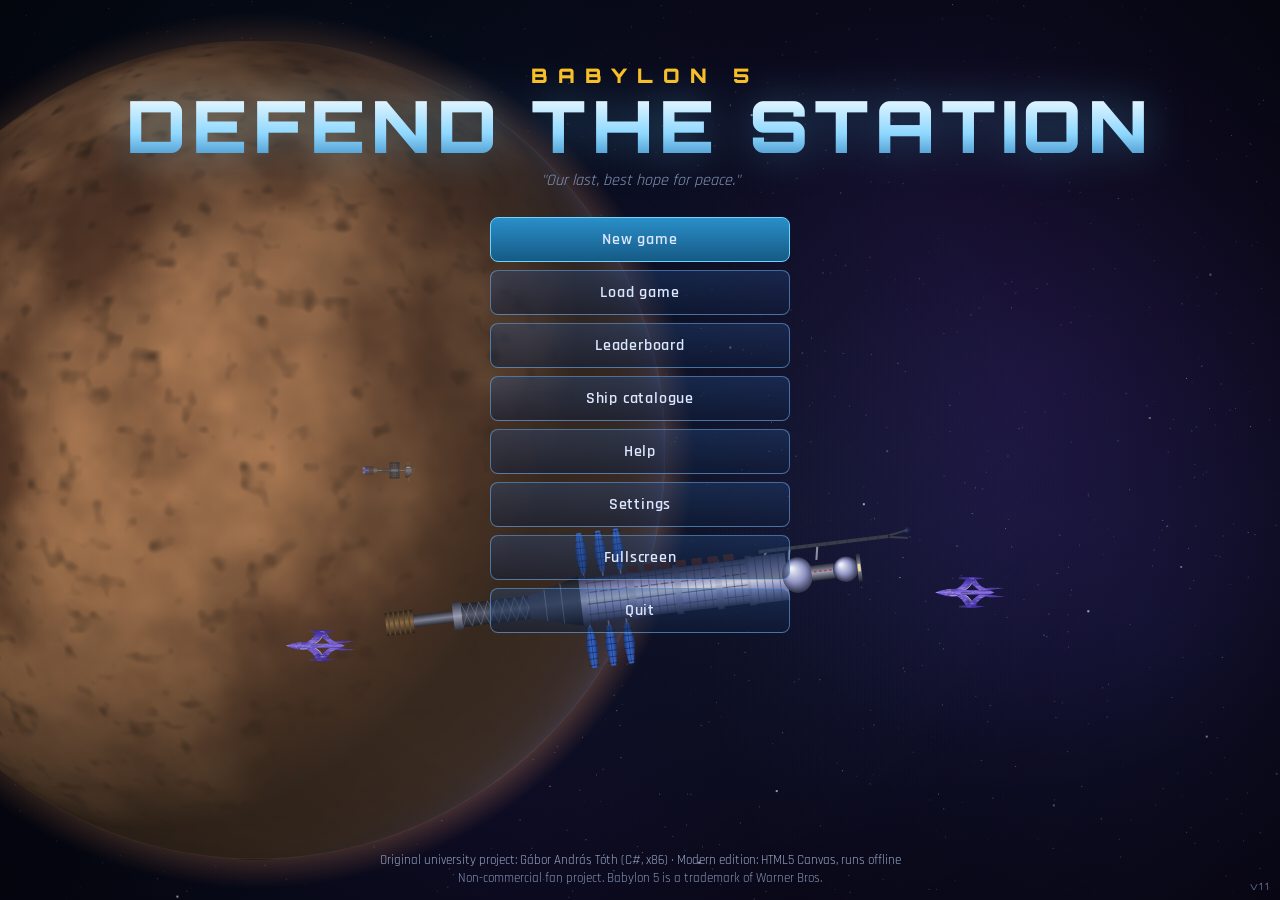
<file: index.html>
<!doctype html>
<html lang="hu">
<head>
  <meta charset="utf-8">
  <meta name="viewport" content="width=device-width, initial-scale=1, maximum-scale=1, user-scalable=no, viewport-fit=cover">
  <meta name="theme-color" content="#04050d">
  <meta name="mobile-web-app-capable" content="yes">
  <meta name="apple-mobile-web-app-capable" content="yes">
  <meta name="apple-mobile-web-app-status-bar-style" content="black-translucent">
  <meta name="apple-mobile-web-app-title" content="B5 Defend">
  <link rel="manifest" href="manifest.webmanifest">
  <link rel="apple-touch-icon" href="icons/icon-180.png">
  <title>Babylon 5 – Defend The Station</title>
  <link rel="icon" type="image/png" href="icons/icon-192.png">
  <link rel="preconnect" href="https://fonts.googleapis.com">
  <link rel="stylesheet" href="https://fonts.googleapis.com/css2?family=Orbitron:wght@500;700;900&family=Rajdhani:wght@400;500;600;700&display=swap">
  <link rel="stylesheet" href="style.css">
</head>
<body>
  <canvas id="cv"></canvas>

  <!-- ===== Felső sáv ===== -->
  <header id="hud-top" class="hud hidden">
    <div class="ht-block">
      <div class="ht-label" data-i18n="hud.wave">Hullám</div><div class="ht-val" id="ht-wave">1</div>
    </div>
    <div class="ht-block">
      <div class="ht-label" data-i18n="hud.round">Kör</div><div class="ht-val" id="ht-round">1</div>
    </div>
    <div class="ht-station">
      <div class="ht-label" data-i18n="hud.station">Babylon 5 állomás</div>
      <div class="sbar"><div class="sbar-fill shield" id="ht-shield"></div><span id="ht-shield-t"></span></div>
      <div class="sbar"><div class="sbar-fill hull" id="ht-hull"></div><span id="ht-hull-t"></span></div>
    </div>
    <div class="ht-block">
      <div class="ht-label" data-i18n="hud.score">Pontszám</div><div class="ht-val" id="ht-score">0</div>
    </div>
    <div class="ht-block">
      <div class="ht-label" data-i18n="hud.credits">Kredit</div><div class="ht-val gold" id="ht-credits">0</div>
    </div>
    <button class="icon-btn" id="btn-pause" data-i18n-title="hud.menu" title="Menü (Esc)">☰</button>
  </header>

  <div id="log" class="hidden collapsed">
    <button id="log-toggle" data-i18n-title="log.title" title="Napló lenyitása / becsukása (L)"><span data-i18n="log.toggle">Napló</span><span class="lt-arrow">▾</span></button>
    <div id="log-lines"></div>
  </div>
  <div id="hint" class="hidden"></div>
  <div id="ship-info" class="hidden"></div>
  <div id="upd-bar" class="hidden"><span data-i18n="upd.ready">Új verzió érhető el</span><button class="btn small primary" id="upd-btn" data-i18n="upd.btn">Frissítés ⟳</button></div>

  <!-- ===== Alsó harci panel ===== -->
  <footer id="hud-bottom" class="hud hidden">
    <button id="hud-toggle" data-i18n-title="hud.toggle" title="Irányítópult elrejtése / megjelenítése (H)"></button>
    <section class="card own" id="card-own"></section>
    <section class="actions" id="actions">
      <div class="act-title"><span data-i18n="act.title">Támadás célpontja</span><span class="act-sub" id="act-sub"></span></div>
      <div class="weap-row" id="weap-row"></div>
      <div class="sub-btns" id="sub-btns"></div>
      <div class="act-row">
        <button class="btn ability" id="btn-ability"></button>
        <button class="btn capture" id="btn-capture"><kbd>C</kbd> <span data-i18n="btn.capture">Elfoglalás</span></button>
        <button class="btn end" id="btn-end"><kbd>Space</kbd> <span data-i18n="btn.end">Kör vége</span></button>
      </div>
    </section>
    <section class="card foe" id="card-foe"></section>
  </footer>

  <div id="rotate-hint"><span data-i18n="rotate.hint">Fordítsd fekvő helyzetbe a telefont a kényelmesebb játékhoz.</span><button class="btn small" id="rotate-ok" data-i18n="btn.ok">Értem</button></div>
  <div id="banner"></div>
  <div id="toast"></div>
  <button id="cine-skip" class="btn ghost hidden" data-i18n="cine.skip">Átugrás ▶▶</button>

  <!-- ===== Képernyők ===== -->
  <div class="screen" id="scr-menu">
    <div class="menu-wrap">
      <div class="logo">
        <div class="logo-top">BABYLON 5</div>
        <div class="logo-main">DEFEND THE STATION</div>
        <div class="logo-sub" data-i18n="logo.sub">„Az utolsó, legjobb reményünk a békére.”</div>
      </div>
      <nav class="menu-btns" id="menu-btns"></nav>
      <div class="app-ver" id="app-ver"></div>
      <div class="menu-foot">
        <span data-i18n="foot.1">Eredeti egyetemi projekt: Tóth Gábor András (C#, x86) · Modern kiadás: HTML5 Canvas, offline is fut</span><br>
        <span class="muted" data-i18n="foot.2">Nem kereskedelmi rajongói projekt. A Babylon 5 a Warner Bros. védjegye.</span>
      </div>
    </div>
  </div>

  <div class="screen modal" id="scr-new">
    <div class="panel">
      <h2 data-i18n="new.title">Új játék</h2>
      <label class="field"><span data-i18n="new.name">Parancsnok neve</span><input id="in-name" maxlength="24" data-i18n-ph="defaultName" placeholder="Sheridan kapitány" autocomplete="off"></label>
      <div class="field"><span data-i18n="new.diff">Nehézségi szint</span></div>
      <div class="diff-grid" id="diff-grid"></div>
      <div class="panel-btns">
        <button class="btn ghost" data-back data-i18n="btn.back">Vissza</button>
        <button class="btn primary" id="btn-start" data-i18n="new.start">Indulás ▶</button>
      </div>
    </div>
  </div>

  <div class="screen modal" id="scr-slots">
    <div class="panel">
      <h2 id="slots-title">Betöltés</h2>
      <div class="slots" id="slots"></div>
      <div class="panel-btns"><button class="btn ghost" data-back data-i18n="btn.back">Vissza</button></div>
    </div>
  </div>

  <div class="screen modal" id="scr-scores">
    <div class="panel">
      <h2 data-i18n="scores.title">Ranglista</h2>
      <div id="scores"></div>
      <div class="panel-btns">
        <button class="btn ghost danger" id="btn-clear-scores" data-i18n="scores.clear">Ranglista törlése</button>
        <button class="btn ghost" data-back data-i18n="btn.back">Vissza</button>
      </div>
    </div>
  </div>

  <div class="screen modal" id="scr-catalog">
    <div class="panel wide">
      <h2 data-i18n="cat.title">Hajókatalógus</h2>
      <div class="catalog" id="catalog"></div>
      <div class="panel-btns"><button class="btn ghost" data-back data-i18n="btn.back">Vissza</button></div>
    </div>
  </div>

  <div class="screen modal" id="scr-help">
    <div class="panel wide help" id="help"></div>
  </div>

  <div class="screen modal" id="scr-settings">
    <div class="panel">
      <h2 data-i18n="set.title">Beállítások</h2>
      <div class="field row"><span data-i18n="set.lang">Nyelv</span><div class="lang-sw" id="set-lang"><button class="btn small" data-lang="hu">Magyar</button><button class="btn small" data-lang="en">English</button></div></div>
      <label class="field row"><span data-i18n="set.vol">Hangerő</span><input type="range" id="set-vol" min="0" max="1" step="0.05"></label>
      <label class="field row check"><input type="checkbox" id="set-music"><span data-i18n="set.music">Háttérzene (ambient)</span></label>
      <label class="field row check"><input type="checkbox" id="set-fast"><span data-i18n="set.fast">Gyors animációk (2×)</span></label>
      <label class="field row check"><input type="checkbox" id="set-shake"><span data-i18n="set.shake">Képernyőrázkódás</span></label>
      <div class="panel-btns"><button class="btn primary" data-back data-i18n="set.done">Kész</button></div>
    </div>
  </div>

  <div class="screen modal" id="scr-pause">
    <div class="panel narrow">
      <h2 data-i18n="pause.title">Szünet</h2>
      <nav class="menu-btns" id="pause-btns"></nav>
    </div>
  </div>

  <div class="screen modal" id="scr-shop">
    <div class="panel wide shop" id="shop"></div>
  </div>

  <div class="screen modal" id="scr-over">
    <div class="panel" id="over"></div>
  </div>

  <div class="screen modal" id="scr-confirm">
    <div class="panel narrow">
      <h2 id="confirm-title">Biztos?</h2>
      <p id="confirm-text"></p>
      <div class="panel-btns">
        <button class="btn ghost" id="confirm-no" data-i18n="confirm.no">Mégse</button>
        <button class="btn primary" id="confirm-yes" data-i18n="confirm.yes">Igen</button>
      </div>
    </div>
  </div>

  <script src="js/version.js"></script>
  <script src="js/i18n.js"></script>
  <script src="js/data.js"></script>
  <script src="js/audio.js"></script>
  <script src="js/render.js"></script>
  <script src="js/game.js"></script>
  <script src="js/ui.js"></script>
  <script src="js/main.js"></script>
</body>
</html>
</file>
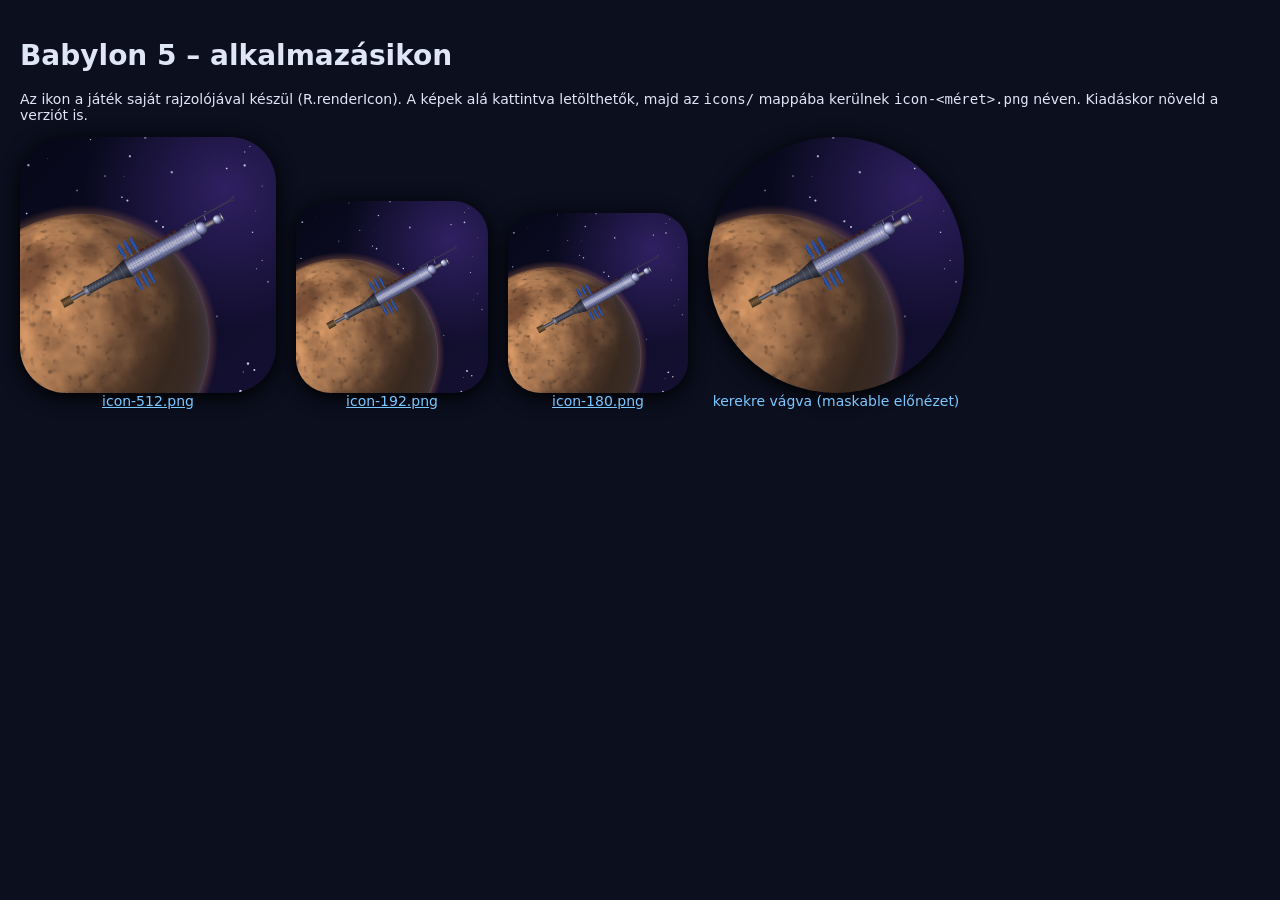
<file: tools/icon.html>
<!doctype html>
<html lang="hu">
<head>
<meta charset="utf-8">
<meta name="viewport" content="width=device-width, initial-scale=1">
<title>Ikonkészítő</title>
<style>
  body { margin: 0; padding: 20px; background: #0b0f1e; color: #dfe6f5; font: 14px system-ui, sans-serif; }
  .row { display: flex; gap: 20px; flex-wrap: wrap; align-items: flex-end; }
  figure { margin: 0; text-align: center; }
  canvas { display: block; border-radius: 18%; box-shadow: 0 4px 20px #000; }
  canvas.round { border-radius: 50%; }
  a { color: #7cc7ff; }
</style>
</head>
<body>
<h1>Babylon 5 – alkalmazásikon</h1>
<p>Az ikon a játék saját rajzolójával készül (R.renderIcon). A képek alá kattintva letölthetők,
  majd az <code>icons/</code> mappába kerülnek <code>icon-&lt;méret&gt;.png</code> néven. Kiadáskor növeld a verziót is.</p>
<div class="row" id="row"></div>
<script src="../js/i18n.js"></script>
<script src="../js/data.js"></script>
<script src="../js/render.js"></script>
<script>
  const row = document.getElementById('row');
  for (const size of [512, 192, 180, 512]) {
    const round = row.children.length === 3;
    const fig = document.createElement('figure');
    const cv = document.createElement('canvas');
    R.renderIcon(cv, size);
    cv.style.width = cv.style.height = Math.min(size, 256) + 'px';
    if (round) cv.className = 'round';
    const a = document.createElement('a');
    a.textContent = round ? 'kerekre vágva (maskable előnézet)' : `icon-${size}.png`;
    if (!round) { a.download = `icon-${size}.png`; a.href = cv.toDataURL('image/png'); }
    fig.append(cv, a);
    row.append(fig);
  }
</script>
</body>
</html>
</file>
<file: style.css>
:root {
  --bg: #04050d;
  --panel: rgba(10, 16, 32, 0.78);
  --panel-solid: #0b1226;
  --line: rgba(120, 180, 255, 0.22);
  --line-strong: rgba(120, 190, 255, 0.5);
  --text: #dbe7ff;
  --muted: #8494b8;
  --cyan: #5ccfff;
  --cyan-d: #1b6e9c;
  --gold: #fbbf24;
  --red: #f87171;
  --green: #4ade80;
  --violet: #c4a5ff;
  --hud: 'Orbitron', 'Segoe UI', system-ui, sans-serif;
  --body: 'Rajdhani', 'Segoe UI', system-ui, sans-serif;
}

* { box-sizing: border-box; }
html, body { margin: 0; height: 100%; overflow: hidden; background: var(--bg); color: var(--text); font-family: var(--body); font-size: 16px; }
canvas#cv { position: fixed; inset: 0; display: block; }
button { font-family: inherit; }
.hidden { display: none !important; }
.muted { color: var(--muted); }
kbd { font-family: var(--hud); font-size: 9px; padding: 1px 5px; border: 1px solid var(--line-strong); border-radius: 4px; color: var(--cyan); margin-right: 4px; vertical-align: 1px; }

/* ---------- gombok ---------- */
.btn {
  appearance: none; border: 1px solid var(--line-strong); background: linear-gradient(180deg, rgba(40, 80, 140, 0.35), rgba(15, 30, 60, 0.5));
  color: var(--text); padding: 9px 16px; border-radius: 8px; font-size: 15px; font-weight: 600; cursor: pointer; letter-spacing: 0.02em;
  transition: transform 0.08s, background 0.15s, border-color 0.15s, box-shadow 0.15s;
}
.btn:hover:not(:disabled) { border-color: var(--cyan); box-shadow: 0 0 14px rgba(92, 207, 255, 0.25); background: linear-gradient(180deg, rgba(50, 110, 180, 0.45), rgba(20, 45, 85, 0.55)); }
.btn:active:not(:disabled) { transform: translateY(1px); }
.btn:disabled { opacity: 0.38; cursor: not-allowed; }
.btn.primary { background: linear-gradient(180deg, #2a8fc9, #155a85); border-color: #6fd3ff; }
.btn.primary:hover:not(:disabled) { background: linear-gradient(180deg, #36a5e3, #1a6b9d); }
.btn.ghost { background: transparent; }
.btn.danger { border-color: rgba(248, 113, 113, 0.5); color: #fecaca; }
.btn.small { padding: 5px 10px; font-size: 13px; }
.icon-btn { background: transparent; border: 1px solid var(--line); color: var(--text); width: 38px; height: 38px; border-radius: 8px; font-size: 18px; cursor: pointer; }
.icon-btn:hover { border-color: var(--cyan); }

/* ---------- HUD felső ---------- */
.hud { position: fixed; left: 0; right: 0; z-index: 5; }
#hud-top {
  top: 0; display: flex; align-items: center; gap: 18px; padding: 8px 16px;
  background: linear-gradient(180deg, rgba(4, 6, 16, 0.92), rgba(4, 6, 16, 0.5)); border-bottom: 1px solid var(--line);
}
.ht-block { min-width: 70px; }
.ht-label { font-family: var(--hud); font-size: 9px; letter-spacing: 0.18em; text-transform: uppercase; color: var(--muted); }
.ht-val { font-family: var(--hud); font-size: 20px; font-weight: 700; color: #fff; }
.ht-val.gold { color: var(--gold); }
.ht-station { flex: 1; max-width: 520px; display: flex; flex-direction: column; gap: 3px; }
.sbar { position: relative; height: 12px; background: rgba(255, 255, 255, 0.06); border-radius: 3px; overflow: hidden; border: 1px solid rgba(255, 255, 255, 0.07); }
.sbar span { position: absolute; inset: 0; font-size: 10px; line-height: 11px; text-align: center; font-weight: 700; color: #fff; text-shadow: 0 1px 2px #000; }
.sbar-fill { height: 100%; transition: width 0.35s; }
.sbar-fill.shield { background: linear-gradient(90deg, #1e6fb3, #6fd3ff); }
.sbar-fill.hull { background: linear-gradient(90deg, #b45309, #fbbf24); }
.sbar-fill.hull.low { background: linear-gradient(90deg, #991b1b, #f87171); animation: pulse 0.8s infinite alternate; }
@keyframes pulse { to { opacity: 0.55; } }
#btn-pause { margin-left: auto; }

/* ---------- napló ---------- */
#log { position: fixed; right: 14px; top: 74px; width: 360px; max-width: calc(100vw - 28px); z-index: 4; display: flex; flex-direction: column; gap: 4px; }
#log-toggle { align-self: flex-end; display: flex; gap: 6px; align-items: center; background: rgba(5, 8, 20, 0.7); border: 1px solid var(--line); color: var(--muted); border-radius: 6px; padding: 3px 10px; font-family: var(--hud); font-size: 9px; letter-spacing: 0.18em; text-transform: uppercase; cursor: pointer; }
#log-toggle:hover { border-color: var(--cyan); color: var(--text); }
.lt-arrow { font-size: 11px; transition: transform 0.2s; transform: rotate(180deg); }
#log.collapsed .lt-arrow { transform: none; }
#log-lines { display: flex; flex-direction: column; gap: 3px; max-height: min(46vh, 380px); overflow-y: auto; padding: 6px; background: rgba(3, 6, 16, 0.78); border: 1px solid var(--line); border-radius: 8px; }
#log.collapsed #log-lines { background: none; border-color: transparent; padding: 0; overflow: hidden; pointer-events: none; }
#log.collapsed .log-line:not(:last-child) { display: none; }
.log-line { font-size: 14px; padding: 3px 9px; background: rgba(5, 8, 20, 0.62); border-left: 2px solid var(--line-strong); border-radius: 3px; animation: logIn 0.25s ease-out; transition: opacity 0.6s; }
.log-line.good { border-color: var(--green); }
.log-line.bad { border-color: var(--red); }
.log-line.warn { border-color: var(--gold); color: #fde68a; }
.log-line.miss { color: var(--muted); }
.log-line.ally { border-color: var(--green); color: #bbf7d0; }
.log-line.ability { border-color: var(--cyan); color: #bae6fd; }
.log-line.round { border-color: transparent; background: transparent; color: var(--muted); font-family: var(--hud); font-size: 10px; letter-spacing: 0.2em; }
@keyframes logIn { from { opacity: 0; transform: translateX(14px); } }
#hint { position: fixed; left: 50%; transform: translateX(-50%); top: 74px; z-index: 4; font-family: var(--hud); font-size: 12px; letter-spacing: 0.2em; color: var(--gold); text-transform: uppercase; text-shadow: 0 0 10px rgba(251, 191, 36, 0.6); }

/* ---------- HUD alsó ---------- */
#hud-bottom {
  bottom: 0; display: grid; grid-template-columns: minmax(210px, 0.6fr) minmax(480px, 2fr) minmax(210px, 0.6fr); gap: 10px; padding: 10px;
  background: linear-gradient(0deg, rgba(4, 6, 16, 0.95), rgba(4, 6, 16, 0.55)); border-top: 1px solid var(--line);
}
.card, .actions { background: var(--panel); border: 1px solid var(--line); border-radius: 10px; padding: 10px 12px; backdrop-filter: blur(6px); min-width: 0; }
.card.own { border-color: rgba(92, 207, 255, 0.35); }
.card.foe { border-color: rgba(248, 113, 113, 0.35); }
.card.foe.ally { border-color: rgba(74, 222, 128, 0.45); }
.card-head { display: flex; align-items: center; gap: 6px; }
.card-head .arrow { background: none; border: 1px solid var(--line); color: var(--text); width: 26px; height: 26px; border-radius: 6px; cursor: pointer; font-size: 12px; flex: none; }
.card-head .arrow:hover { border-color: var(--cyan); }
.card-title { flex: 1; min-width: 0; }
.card-name { font-family: var(--hud); font-size: 14px; font-weight: 700; white-space: nowrap; overflow: hidden; text-overflow: ellipsis; }
.card-sub { font-size: 12.5px; color: var(--muted); white-space: nowrap; overflow: hidden; text-overflow: ellipsis; }
.card-kicker { font-family: var(--hud); font-size: 9px; letter-spacing: 0.2em; color: var(--muted); text-transform: uppercase; display: flex; justify-content: space-between; margin-bottom: 5px; }
.tick { font-size: 18px; width: 22px; text-align: center; }
.tick.ok { color: var(--green); }
.tick.no { color: #475569; }
.chips { display: flex; gap: 4px; flex-wrap: wrap; margin-bottom: 7px; }
.chip { font-size: 11.5px; padding: 2px 7px; border-radius: 10px; border: 1px solid var(--line); background: rgba(255, 255, 255, 0.03); cursor: pointer; color: var(--text); max-width: 120px; white-space: nowrap; overflow: hidden; text-overflow: ellipsis; }
.chip.sel { border-color: var(--cyan); background: rgba(92, 207, 255, 0.15); }
.foe .chip.sel { border-color: var(--red); background: rgba(248, 113, 113, 0.15); }
.chip.done { opacity: 0.5; }
.chip.dis { color: var(--gold); }
.chip.allyc { color: var(--green); }
.bars { display: grid; grid-template-columns: 70px 1fr 54px; gap: 3px 7px; align-items: center; margin-top: 7px; font-size: 12.5px; }
.bars .bl { color: var(--muted); }
.bars .bv { text-align: right; font-variant-numeric: tabular-nums; }
.bar { height: 8px; background: rgba(255, 255, 255, 0.07); border-radius: 2px; overflow: hidden; }
.bar > i { display: block; height: 100%; background: var(--cyan); transition: width 0.3s; }
.bar.hull > i { background: linear-gradient(90deg, #16a34a, #4ade80); }
.bar.mid > i { background: linear-gradient(90deg, #ca8a04, #facc15); }
.bar.low > i { background: linear-gradient(90deg, #b91c1c, #f87171); }
.bar.zero { box-shadow: inset 0 0 0 1px rgba(248, 113, 113, 0.6); }
.card-foot { display: flex; justify-content: space-between; margin-top: 7px; font-size: 12.5px; color: var(--muted); gap: 8px; }
.card-foot b { color: var(--text); font-weight: 600; }
.badge { display: inline-block; font-size: 10px; font-family: var(--hud); letter-spacing: 0.1em; padding: 2px 6px; border-radius: 4px; background: rgba(251, 191, 36, 0.15); color: var(--gold); border: 1px solid rgba(251, 191, 36, 0.4); }
.badge.green { background: rgba(74, 222, 128, 0.12); color: var(--green); border-color: rgba(74, 222, 128, 0.4); }
.badge.red { background: rgba(248, 113, 113, 0.12); color: var(--red); border-color: rgba(248, 113, 113, 0.4); }
.empty { color: var(--muted); font-size: 14px; padding: 16px 0; text-align: center; }

.act-title { display: flex; justify-content: space-between; font-family: var(--hud); font-size: 10px; letter-spacing: 0.18em; text-transform: uppercase; color: var(--muted); margin-bottom: 7px; }
.act-sub { color: var(--cyan); letter-spacing: 0.05em; text-transform: none; font-family: var(--body); font-size: 13px; }
.sub-btns { display: grid; grid-template-columns: repeat(5, 1fr); gap: 6px; }
.sub-btn {
  position: relative; text-align: left; padding: 7px 8px; border-radius: 8px; border: 1px solid var(--line); cursor: pointer; color: var(--text);
  background: linear-gradient(180deg, rgba(120, 40, 40, 0.28), rgba(40, 10, 20, 0.45)); transition: all 0.12s; min-width: 0;
}
.sub-btn:hover:not(:disabled) { border-color: #fca5a5; box-shadow: 0 0 14px rgba(248, 113, 113, 0.3); }
.sub-btn:disabled { opacity: 0.35; cursor: not-allowed; }
.sub-btn .sb-top { display: flex; justify-content: space-between; align-items: center; font-weight: 700; font-size: 13.5px; }
.sub-btn .sb-k { font-family: var(--hud); font-size: 9px; color: var(--muted); }
.sub-btn .sb-stat { font-size: 11.5px; color: #fecaca; margin-top: 2px; white-space: nowrap; }
/* név és esély/sebzés egy sorban (ha nem fér ki, a szám új sorba törik), alatta az életcsík */
.sub-btn { display: flex; flex-wrap: wrap; align-items: center; column-gap: 8px; }
.sub-btn .sb-top { flex: 0 0 auto; gap: 6px; }
.sub-btn .sb-stat { flex: 1 0 auto; text-align: right; margin-top: 0; }
.sub-btn .sb-bar { flex: 0 0 100%; height: 14px; }
.sub-btn .sb-bar span { line-height: 14px; font-size: 11px; }
/* a hajók rendszereinek listája a gombokon / a hajóinfóban látszik, a kártyákban nem kell */
.card .bars { display: none; }
/* életerő-csík a rendszergombon, benne „aktuális/max” */
.sub-btn .sb-bar { position: relative; height: 13px; background: rgba(255, 255, 255, 0.08); margin-top: 4px; border-radius: 3px; overflow: hidden; }
.sub-btn .sb-bar i { position: absolute; left: 0; top: 0; bottom: 0; opacity: 0.75; }
.sub-btn .sb-bar span { position: relative; display: block; text-align: center; font-size: 10.5px; line-height: 13px; font-weight: 700; color: #fff; text-shadow: 0 0 3px #000, 0 0 2px #000; }
.armed .sub-btn:not(:disabled) { border-color: var(--cyan); background: linear-gradient(180deg, rgba(30, 110, 170, 0.4), rgba(10, 40, 70, 0.55)); animation: armed 0.7s infinite alternate; }
@keyframes armed { to { box-shadow: 0 0 16px rgba(92, 207, 255, 0.45); } }
.act-row { display: grid; grid-template-columns: 1.4fr 1fr 1fr; gap: 6px; margin-top: 8px; }
.act-row .btn { font-size: 13.5px; padding: 8px 8px; }
.btn.ability.on { border-color: var(--cyan); background: linear-gradient(180deg, #2a8fc9, #155a85); }
.btn.capture:not(:disabled) { border-color: var(--gold); color: #fde68a; }

/* ---------- banner, toast ---------- */
#banner { position: fixed; left: 0; right: 0; top: 34%; z-index: 6; text-align: center; pointer-events: none; opacity: 0; transition: opacity 0.4s; }
#banner.show { opacity: 1; }
#banner .b-main { font-family: var(--hud); font-weight: 900; font-size: clamp(30px, 6vw, 64px); letter-spacing: 0.12em; color: #fff; text-shadow: 0 0 30px rgba(92, 207, 255, 0.7); }
#banner .b-sub { font-family: var(--hud); font-size: 13px; letter-spacing: 0.4em; color: var(--gold); margin-top: 6px; }
#banner.boss .b-main { color: #e9d5ff; text-shadow: 0 0 30px rgba(168, 85, 247, 0.9); }
#toast { position: fixed; left: 50%; bottom: 250px; transform: translateX(-50%) translateY(20px); z-index: 30; background: var(--panel-solid); border: 1px solid var(--line-strong); border-radius: 8px; padding: 9px 16px; opacity: 0; transition: all 0.25s; pointer-events: none; max-width: calc(100vw - 32px); }
#toast.show { opacity: 1; transform: translateX(-50%) translateY(0); }
#cine-skip { position: fixed; right: 20px; bottom: 20px; z-index: 20; }

/* ---------- képernyők ---------- */
.screen { position: fixed; inset: 0; z-index: 10; display: none; align-items: center; justify-content: center; padding: 16px; }
.screen.open { display: flex; animation: fadeIn 0.25s; }
.screen.modal { background: rgba(2, 4, 12, 0.72); backdrop-filter: blur(3px); z-index: 12; }
@keyframes fadeIn { from { opacity: 0; } }
.panel { background: var(--panel-solid); border: 1px solid var(--line-strong); border-radius: 14px; padding: 22px 24px; width: min(560px, 100%); max-height: calc(100vh - 32px); overflow: auto; box-shadow: 0 30px 80px rgba(0, 0, 0, 0.6), 0 0 0 1px rgba(92, 207, 255, 0.05) inset; }
.panel.wide { width: min(1080px, 100%); }
.panel.narrow { width: min(380px, 100%); }
.panel h2 { font-family: var(--hud); font-size: 20px; letter-spacing: 0.12em; text-transform: uppercase; margin: 0 0 16px; color: #fff; }
.panel h3 { font-family: var(--hud); font-size: 13px; letter-spacing: 0.15em; text-transform: uppercase; color: var(--cyan); margin: 20px 0 10px; }
.panel p { line-height: 1.5; }
.panel-btns { display: flex; justify-content: flex-end; gap: 10px; margin-top: 20px; flex-wrap: wrap; }
.field { display: flex; flex-direction: column; gap: 6px; margin-bottom: 14px; }
.field > span { font-family: var(--hud); font-size: 10px; letter-spacing: 0.18em; text-transform: uppercase; color: var(--muted); }
.field.row { flex-direction: row; align-items: center; justify-content: space-between; }
.field.check { justify-content: flex-start; gap: 10px; cursor: pointer; }
.field.check > span { font-family: var(--body); font-size: 15px; letter-spacing: 0; text-transform: none; color: var(--text); }
input[type=text], input:not([type]) { background: rgba(255, 255, 255, 0.04); border: 1px solid var(--line-strong); border-radius: 8px; padding: 10px 12px; color: var(--text); font-size: 16px; font-family: var(--body); }
input:focus { outline: none; border-color: var(--cyan); box-shadow: 0 0 0 3px rgba(92, 207, 255, 0.15); }
input[type=checkbox] { accent-color: var(--cyan); width: 18px; height: 18px; }
input[type=range] { accent-color: var(--cyan); width: 200px; }

.diff-grid { display: grid; grid-template-columns: 1fr 1fr; gap: 8px; }
.diff { text-align: left; padding: 12px; border: 1px solid var(--line); border-radius: 10px; background: rgba(255, 255, 255, 0.02); cursor: pointer; color: var(--text); }
.diff:hover { border-color: var(--line-strong); }
.diff.sel { border-color: var(--cyan); background: rgba(92, 207, 255, 0.1); box-shadow: 0 0 18px rgba(92, 207, 255, 0.15); }
.diff b { font-family: var(--hud); font-size: 13px; letter-spacing: 0.08em; display: block; margin-bottom: 4px; }
.diff small { color: var(--muted); font-size: 13px; line-height: 1.3; display: block; }
.diff .mult { color: var(--gold); font-size: 12px; margin-top: 6px; display: block; }

/* ---------- főmenü ---------- */
#scr-menu { align-items: flex-start; padding-top: 7vh; background: linear-gradient(180deg, rgba(2, 4, 12, 0.35), rgba(2, 4, 12, 0) 60%); }
.menu-wrap { display: flex; flex-direction: column; align-items: center; gap: 26px; width: 100%; }
.logo { text-align: center; }
.logo-top { font-family: var(--hud); font-weight: 900; letter-spacing: 0.5em; font-size: clamp(14px, 2.2vw, 20px); color: var(--gold); padding-left: 0.5em; }
.logo-main { font-family: var(--hud); font-weight: 900; font-size: clamp(30px, 6.2vw, 72px); letter-spacing: 0.08em; line-height: 1.05; background: linear-gradient(180deg, #ffffff, #8fd8ff 60%, #3a88c0); -webkit-background-clip: text; background-clip: text; color: transparent; filter: drop-shadow(0 0 22px rgba(92, 207, 255, 0.35)); }
.logo-sub { color: var(--muted); font-style: italic; margin-top: 6px; font-size: 16px; }
.menu-btns { display: flex; flex-direction: column; gap: 8px; width: min(300px, 100%); }
.menu-btns .btn { padding: 11px 16px; font-size: 16px; text-align: center; letter-spacing: 0.05em; }
.menu-foot { position: fixed; bottom: 12px; left: 16px; right: 16px; text-align: center; font-size: 12.5px; color: #9aa8c9; line-height: 1.5; }

/* ---------- mentési helyek ---------- */
.slots { display: flex; flex-direction: column; gap: 8px; }
.slot { display: flex; align-items: center; gap: 12px; padding: 12px; border: 1px solid var(--line); border-radius: 10px; background: rgba(255, 255, 255, 0.02); }
.slot-info { flex: 1; min-width: 0; }
.slot-info b { font-family: var(--hud); font-size: 13px; }
.slot-info small { display: block; color: var(--muted); font-size: 13px; }

/* ---------- ranglista ---------- */
table.scores { width: 100%; border-collapse: collapse; font-size: 15px; }
table.scores th { font-family: var(--hud); font-size: 9px; letter-spacing: 0.15em; color: var(--muted); text-align: left; padding: 6px 8px; border-bottom: 1px solid var(--line); font-weight: 500; }
table.scores td { padding: 7px 8px; border-bottom: 1px solid rgba(255, 255, 255, 0.04); }
table.scores tr.me td { background: rgba(92, 207, 255, 0.1); }
table.scores td.num { text-align: right; font-variant-numeric: tabular-nums; }
.medal { font-family: var(--hud); font-weight: 700; color: var(--muted); }
tr:nth-child(1) .medal { color: #fde047; } tr:nth-child(2) .medal { color: #e5e7eb; } tr:nth-child(3) .medal { color: #f59e0b; }

/* ---------- katalógus ---------- */
.catalog { display: grid; grid-template-columns: repeat(auto-fill, minmax(230px, 1fr)); gap: 12px; }
.cat { border: 1px solid var(--line); border-radius: 12px; padding: 12px; background: rgba(255, 255, 255, 0.02); }
.cat canvas { width: 100%; height: 110px; display: block; background: radial-gradient(ellipse at center, rgba(92, 207, 255, 0.07), transparent 70%); border-radius: 8px; }
.cat h4 { font-family: var(--hud); font-size: 13px; margin: 8px 0 2px; }
.cat .cls { font-size: 12.5px; color: var(--muted); }
.cat p { font-size: 13.5px; color: #b7c4e0; margin: 6px 0; line-height: 1.35; }
.statgrid { display: grid; grid-template-columns: 1fr auto; gap: 1px 10px; font-size: 13px; }
.statgrid span:nth-child(odd) { color: var(--muted); }
.statgrid span:nth-child(even) { text-align: right; font-variant-numeric: tabular-nums; }

/* ---------- súgó ---------- */
.help h2 { margin-bottom: 6px; }
.help .cols { display: grid; grid-template-columns: 1fr 1fr; gap: 6px 28px; }
.help ul { padding-left: 18px; margin: 6px 0; line-height: 1.5; }
.help li { margin: 3px 0; }
.help table { border-collapse: collapse; font-size: 14px; }
.help td { padding: 3px 10px 3px 0; }

/* ---------- bolt ---------- */
.shop-head { display: flex; justify-content: space-between; align-items: flex-end; gap: 16px; flex-wrap: wrap; border-bottom: 1px solid var(--line); padding-bottom: 12px; }
.shop-head h2 { margin: 0; }
.shop-head .summary { color: var(--muted); font-size: 14px; margin-top: 4px; }
.credits-big { font-family: var(--hud); font-size: 26px; color: var(--gold); font-weight: 700; text-align: right; }
.credits-big small { display: block; font-size: 9px; letter-spacing: 0.2em; color: var(--muted); font-weight: 500; }
.shop-grid { display: grid; grid-template-columns: repeat(auto-fill, minmax(300px, 1fr)); gap: 10px; }
.sship { display: grid; grid-template-columns: 96px 1fr; gap: 4px 12px; border: 1px solid var(--line); border-radius: 12px; padding: 10px; background: rgba(255, 255, 255, 0.02); }
.sship canvas { width: 96px; height: 70px; grid-row: span 2; }
.sship .nm { font-family: var(--hud); font-size: 12.5px; font-weight: 700; }
.sship .lv { color: var(--gold); font-size: 13px; letter-spacing: 2px; }
.sship .mini { display: grid; grid-template-columns: 38px 1fr; gap: 2px 6px; align-items: center; font-size: 11px; color: var(--muted); }
.sship .btns { grid-column: 1 / -1; display: flex; gap: 5px; flex-wrap: wrap; margin-top: 6px; }
.sship .btns .btn { flex: 1; min-width: 0; white-space: nowrap; }
.cost { color: var(--gold); font-weight: 700; }
.st-grid { display: grid; grid-template-columns: repeat(auto-fill, minmax(230px, 1fr)); gap: 10px; }
.st-item { border: 1px solid var(--line); border-radius: 12px; padding: 12px; background: rgba(255, 255, 255, 0.02); display: flex; flex-direction: column; gap: 6px; }
.st-item b { font-family: var(--hud); font-size: 12.5px; }
.st-item small { color: var(--muted); font-size: 13px; flex: 1; }
.lvl-pips { display: flex; gap: 3px; }
.lvl-pips i { width: 14px; height: 4px; border-radius: 2px; background: rgba(255, 255, 255, 0.1); }
.lvl-pips i.on { background: var(--cyan); }
.shop-foot { display: flex; justify-content: space-between; gap: 10px; flex-wrap: wrap; margin-top: 20px; border-top: 1px solid var(--line); padding-top: 14px; position: sticky; bottom: -22px; background: var(--panel-solid); padding-bottom: 6px; }

/* ---------- játék vége ---------- */
.over-title { font-family: var(--hud); font-weight: 900; font-size: 28px; letter-spacing: 0.08em; color: #fca5a5; text-align: center; }
.over-score { text-align: center; font-family: var(--hud); font-size: 48px; font-weight: 900; color: var(--gold); margin: 10px 0 0; }
.over-rank { text-align: center; color: var(--muted); margin-bottom: 16px; }
.over-stats { display: grid; grid-template-columns: repeat(3, 1fr); gap: 8px; }
.over-stats div { border: 1px solid var(--line); border-radius: 10px; padding: 10px; text-align: center; }
.over-stats b { display: block; font-family: var(--hud); font-size: 18px; }
.over-stats small { color: var(--muted); font-size: 12px; }

/* ---------- reszponzív ---------- */
@media (max-width: 980px) {
  #hud-bottom { grid-template-columns: 1fr 1fr; }
  #hud-bottom .actions { grid-column: 1 / -1; order: -1; }
  .card .bars { display: none; }
  .card-foot { display: none; }
  #log { width: 260px; }
  .ht-block { min-width: 0; }
  #hud-top { gap: 10px; padding: 6px 10px; }
  .help .cols { grid-template-columns: 1fr; }
}
@media (max-width: 620px) {
  .sub-btns { grid-template-columns: repeat(3, 1fr); }
  .act-row { grid-template-columns: 1fr 1fr; }
  .act-row .btn.ability { grid-column: 1 / -1; }
  .ht-val { font-size: 15px; }
  #log { width: calc(100vw - 28px); }
  .over-stats { grid-template-columns: 1fr 1fr; }
  .diff-grid { grid-template-columns: 1fr; }
  .chips { display: none; }
}

/* ---------- pusztulási jelenet ---------- */
.cine #hud-bottom, .cine #hud-top, .cine #log, .cine #hint { opacity: 0; pointer-events: none; transition: opacity 0.8s; }

/* ---------- fegyverválasztó ---------- */
.weap-row { display: grid; grid-template-columns: 1fr 1fr; gap: 6px; margin-bottom: 7px; }
.wbtn { display: grid; grid-template-columns: 12px 1fr; column-gap: 7px; align-items: center; text-align: left; padding: 5px 9px; border-radius: 8px; border: 1px solid var(--line); background: rgba(255, 255, 255, 0.03); color: var(--text); cursor: pointer; min-width: 0; }
.wbtn:hover:not(:disabled) { border-color: var(--line-strong); }
.wbtn:disabled { opacity: 0.45; cursor: not-allowed; }
.wbtn.on { border-color: #86efac; background: rgba(74, 222, 128, 0.1); box-shadow: 0 0 12px rgba(74, 222, 128, 0.2); }
.wbtn .wsw { grid-row: span 2; width: 10px; height: 10px; border-radius: 50%; }
.wbtn .wn { font-weight: 700; font-size: 13px; white-space: nowrap; overflow: hidden; text-overflow: ellipsis; }
.wbtn .wi { font-size: 11.5px; color: var(--muted); white-space: nowrap; }
.special .sub-btn:not(:disabled) { border-color: #86efac; background: linear-gradient(180deg, rgba(30, 120, 70, 0.4), rgba(10, 50, 30, 0.55)); }
#log.collapsed #log-lines { align-items: flex-end; }
#log.collapsed .log-line { max-width: 100%; text-align: right; }

/* ---------- nyelvválasztó ---------- */
.lang-sw { display: flex; gap: 6px; }
.lang-sw .btn.on { border-color: var(--cyan); background: linear-gradient(180deg, #2a8fc9, #155a85); }
.wbtn .wn.muted { grid-column: 1 / -1; }
.ls-info { font-family: var(--body); font-size: 13px; letter-spacing: 0; text-transform: none; color: var(--muted); font-weight: 500; }

/* =====================================================================
   Mobil / érintőképernyő
   ===================================================================== */
html, body { touch-action: manipulation; overscroll-behavior: none; -webkit-tap-highlight-color: transparent; -webkit-user-select: none; user-select: none; }
input { -webkit-user-select: text; user-select: text; }
#rotate-hint { display: none; position: fixed; left: 10px; right: 10px; top: 10px; z-index: 40; gap: 10px; align-items: center; justify-content: space-between; background: var(--panel-solid); border: 1px solid var(--line-strong); border-radius: 10px; padding: 10px 12px; font-size: 14px; }
@media (orientation: portrait) and (pointer: coarse) { #rotate-hint:not(.dismissed) { display: flex; } }
@media (pointer: coarse) {
  kbd, .sub-btn .sb-k { display: none; }
  .btn, .sub-btn, .wbtn, .chip, .card-head .arrow { min-height: 34px; }
  .card-head .arrow { width: 34px; }
}
/* fekvő telefon (alacsony képernyő): tömör HUD, hogy a csatatér látszódjon */
@media (max-height: 560px) and (orientation: landscape) {
  #hud-top { padding: 3px max(10px, env(safe-area-inset-right)) 3px max(10px, env(safe-area-inset-left)); gap: 10px; }
  .ht-block { min-width: 0; }
  .ht-label { font-size: 8px; letter-spacing: 0.12em; }
  .ht-val { font-size: 15px; }
  .sbar { height: 10px; }
  .sbar span { font-size: 9px; line-height: 9px; }
  .icon-btn { width: 32px; height: 32px; font-size: 16px; }
  #hud-bottom { grid-template-columns: minmax(140px, 1fr) minmax(320px, 2.3fr) minmax(140px, 1fr); gap: 6px;
    padding: 6px max(8px, env(safe-area-inset-right)) max(6px, env(safe-area-inset-bottom)) max(8px, env(safe-area-inset-left)); }
  #hud-bottom .actions { order: 0; grid-column: auto; }
  .card, .actions { padding: 6px 8px; }
  .card .bars, .card-foot, .chips { display: none; }
  .card-kicker { font-size: 8px; margin-bottom: 3px; }
  .card-name { font-size: 12px; }
  .card-sub { font-size: 11px; }
  .card-head { gap: 4px; }
  .act-title { margin-bottom: 4px; font-size: 9px; }
  .act-sub { font-size: 11px; }
  .weap-row { margin-bottom: 4px; gap: 4px; }
  .wbtn { padding: 3px 7px; min-height: 30px; }
  .wbtn .wi { display: none; }
  .wbtn .wn { font-size: 12px; }
  .sub-btns { grid-template-columns: repeat(5, 1fr); gap: 4px; }
  .sub-btn { padding: 4px 5px; min-height: 40px; }
  .sub-btn .sb-top { font-size: 11px; }
  .sub-btn .sb-stat { font-size: 10px; }
  .act-row { grid-template-columns: 1.4fr 1fr 1fr; margin-top: 4px; gap: 4px; }
  .act-row .btn { padding: 5px 6px; font-size: 12px; min-height: 32px; }
  #log { top: 42px; width: 320px; }
  #hint { top: 42px; }
  #banner .b-main { font-size: 34px; }
  .panel { padding: 14px 16px; max-height: calc(100vh - 16px); }
  .panel h2 { font-size: 16px; margin-bottom: 10px; }
  #scr-menu { padding-top: 2vh; }
  .menu-wrap { gap: 10px; }
  .logo-main { font-size: 30px; }
  .logo-sub { font-size: 13px; }
  .menu-btns { display: grid; grid-template-columns: 1fr 1fr; width: min(560px, 100%); gap: 6px; }
  .menu-btns .btn { padding: 7px 10px; font-size: 14px; }
  .menu-foot { display: none; }
  #pause-btns { grid-template-columns: 1fr; }
}
@media (max-height: 560px) and (orientation: landscape) {
  .act-title { display: none; }
  /* napló: összecsukva csak a gomb látszik, az utolsó sor nem foglal helyet a csatatéren */
  #log.collapsed #log-lines { display: none; }
  .card-kicker span:last-child { display: none; }
  .wbtn { min-height: 26px; padding: 2px 7px; }
  .sub-btn { min-height: 34px; padding: 3px 5px; }
  .sub-btn .sb-bar { margin-top: 3px; }
  .sub-btn { column-gap: 6px; }
  /* mobilon nincs külön hajókártya: a hajókat a csatatéren választod ki, nevük és életük ott látszik */
  #hud-bottom { grid-template-columns: 1fr; }
  #hud-bottom .card { display: none; }
  #hud-bottom .actions { width: min(100%, 760px); justify-self: center; }
  .act-row .btn { min-height: 28px; padding: 4px 6px; }
  .card-head .arrow { width: 30px; height: 30px; min-height: 30px; }
}

/* ---------- javítás mód ---------- */
.repairing .sub-btn:not(:disabled) { border-color: #86efac; background: linear-gradient(180deg, rgba(30, 120, 70, 0.4), rgba(10, 50, 30, 0.55)); }
.sub-btn.fix .sb-stat { color: #bbf7d0; }

/* ---------- irányítópult összecsukása ---------- */
#hud-toggle { position: absolute; left: 50%; top: -26px; transform: translateX(-50%); width: 56px; height: 26px; border: 1px solid var(--line); border-bottom: none;
  border-radius: 10px 10px 0 0; background: rgba(4, 6, 16, 0.85); color: var(--muted); cursor: pointer; font-size: 14px; line-height: 1; padding: 0; }
#hud-toggle::before { content: '▾'; }
#hud-toggle:hover { color: var(--text); border-color: var(--cyan); }
body.hud-min #hud-toggle::before { content: '▴'; }
body.hud-min #hud-bottom { grid-template-columns: 1fr; padding-top: 5px; padding-bottom: max(5px, env(safe-area-inset-bottom)); }
body.hud-min #hud-bottom .card, body.hud-min .weap-row, body.hud-min .sub-btns, body.hud-min #btn-ability, body.hud-min #btn-capture { display: none !important; }
body.hud-min #hud-bottom .actions { display: flex; align-items: center; gap: 10px; padding: 4px 10px; width: min(100%, 760px); justify-self: center; order: 0; }
body.hud-min .act-title { display: flex !important; flex: 1; min-width: 0; margin: 0; }
body.hud-min .act-sub { white-space: nowrap; overflow: hidden; text-overflow: ellipsis; }
body.hud-min .act-row { display: block; margin: 0; }
body.hud-min .act-row .btn { min-height: 30px; }
/* ellenséges kör alatt (fekvő telefonon) magától összecsukva */
body.hud-auto-min #hud-bottom { grid-template-columns: 1fr; padding-top: 5px; padding-bottom: max(5px, env(safe-area-inset-bottom)); }
body.hud-auto-min #hud-bottom .card, body.hud-auto-min .weap-row, body.hud-auto-min .sub-btns, body.hud-auto-min #btn-ability, body.hud-auto-min #btn-capture { display: none !important; }
body.hud-auto-min #hud-bottom .actions { display: flex; align-items: center; gap: 10px; padding: 4px 10px; width: min(100%, 760px); justify-self: center; order: 0; }
body.hud-auto-min .act-title { display: flex !important; flex: 1; min-width: 0; margin: 0; }
body.hud-auto-min .act-sub { white-space: nowrap; overflow: hidden; text-overflow: ellipsis; }
body.hud-auto-min .act-row { display: block; margin: 0; }
body.hud-auto-min .act-row .btn { min-height: 30px; }
.weap-row { grid-template-columns: 1fr 1fr 1fr; }

/* ---------- hajóinfó a csatatéren (fekvő telefon) ---------- */
#ship-info { position: fixed; left: 0; top: 0; z-index: 4; width: 196px; pointer-events: none; background: rgba(5, 8, 20, 0.9); border: 1px solid var(--line-strong);
  border-radius: 8px; padding: 6px 8px; font-size: 11px; opacity: 1; transition: opacity 0.35s; box-shadow: 0 4px 18px rgba(0, 0, 0, 0.5); }
#ship-info.hidden { display: none; }
#ship-info.fade { opacity: 0; }
#ship-info.side-player { border-color: rgba(92, 207, 255, 0.55); }
#ship-info.side-enemy { border-color: rgba(248, 113, 113, 0.55); }
#ship-info.side-ally { border-color: rgba(74, 222, 128, 0.55); }
#ship-info .si-name { font-family: var(--hud); font-weight: 700; font-size: 12px; white-space: nowrap; overflow: hidden; text-overflow: ellipsis; }
#ship-info .si-sub { color: var(--muted); font-size: 10.5px; white-space: nowrap; overflow: hidden; text-overflow: ellipsis; }
#ship-info .bars { grid-template-columns: 58px 1fr 40px; gap: 2px 5px; margin-top: 4px; font-size: 10px; }
#ship-info .si-badges { display: flex; flex-wrap: wrap; gap: 3px; margin-top: 5px; }
#ship-info .badge { font-size: 8.5px; padding: 1px 4px; letter-spacing: 0.05em; }

/* ---------- új verzió / verziószám ---------- */
#upd-bar { position: fixed; left: 50%; top: 52px; transform: translateX(-50%); z-index: 35; display: flex; gap: 10px; align-items: center; background: var(--panel-solid);
  border: 1px solid var(--cyan); border-radius: 10px; padding: 6px 8px 6px 14px; font-size: 13px; box-shadow: 0 4px 20px rgba(0, 0, 0, 0.5); }
#upd-bar.hidden { display: none; }
.app-ver { position: fixed; right: max(10px, env(safe-area-inset-right)); bottom: max(8px, env(safe-area-inset-bottom)); font-family: var(--hud); font-size: 10px; letter-spacing: 0.15em; color: var(--muted); opacity: 0.7; }
#ship-info .bars { gap: 0 5px; line-height: 12px; }
#ship-info .bar { height: 5px; }
#ship-info .si-badges .badge { line-height: 11px; }
/* célzógombok: a billentyű-szám a csík bal sarkában, hogy a név és az esély/sebzés egy sorba férjen (a tömör, fekvő telefonos HUD-ot nem érinti) */
@media (min-height: 561px), (orientation: portrait) {
  .sub-btn { position: relative; padding: 6px 7px; column-gap: 6px; }
  .sub-btn .sb-top { font-size: 12.5px; }
  .sub-btn .sb-stat { font-size: 11px; }
  .sub-btn .sb-k { position: absolute; left: 11px; bottom: 6px; z-index: 1; line-height: 14px; font-size: 9px; color: rgba(255, 255, 255, 0.7); }
}

/* ---------- érintőképernyő (pl. kinyitott Z Fold, tablet): mobilos elrendezés nagyobb kijelzőn is ---------- */
@media (pointer: coarse) {
  #hud-bottom { grid-template-columns: 1fr; }
  #hud-bottom .card { display: none; }
  #hud-bottom .actions { width: min(100%, 860px); justify-self: center; order: 0; grid-column: auto; }
  #log.collapsed #log-lines { display: none; }
}
</file>
